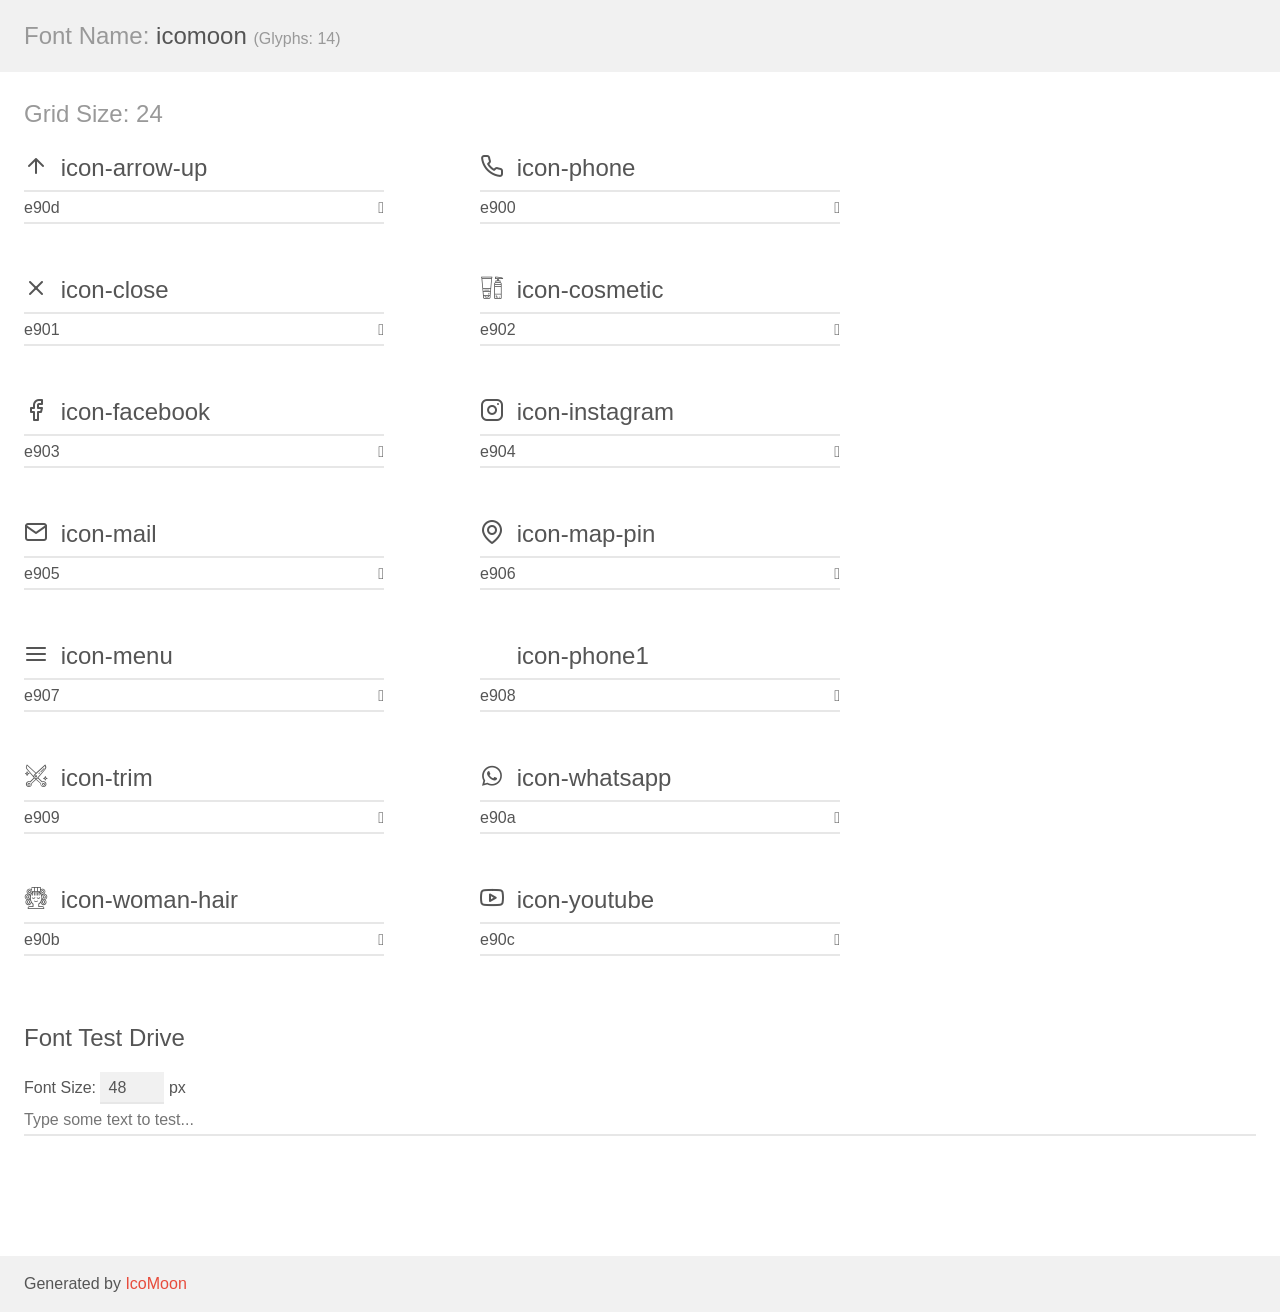
<file: assets/fonts/demo.html>
<!doctype html>
<html>
<head>
    <meta charset="utf-8">
    <title>IcoMoon Demo</title>
    <meta name="description" content="An Icon Font Generated By IcoMoon.io">
    <meta name="viewport" content="width=device-width, initial-scale=1">
    <link rel="stylesheet" href="demo-files/demo.css">
    <link rel="stylesheet" href="style.css"></head>
<body>
    <div class="bgc1 clearfix">
        <h1 class="mhmm mvm"><span class="fgc1">Font Name:</span> icomoon <small class="fgc1">(Glyphs:&nbsp;14)</small></h1>
    </div>
    <div class="clearfix mhl ptl">
        <h1 class="mvm mtn fgc1">Grid Size: 24</h1>
        <div class="glyph fs1">
            <div class="clearfix bshadow0 pbs">
                <span class="icon-arrow-up"></span>
                <span class="mls"> icon-arrow-up</span>
            </div>
            <fieldset class="fs0 size1of1 clearfix hidden-false">
                <input type="text" readonly value="e90d" class="unit size1of2" />
                <input type="text" maxlength="1" readonly value="&#xe90d;" class="unitRight size1of2 talign-right" />
            </fieldset>
            <div class="fs0 bshadow0 clearfix hidden-true">
                <span class="unit pvs fgc1">liga: </span>
                <input type="text" readonly value="" class="liga unitRight" />
            </div>
        </div>
        <div class="glyph fs1">
            <div class="clearfix bshadow0 pbs">
                <span class="icon-phone"></span>
                <span class="mls"> icon-phone</span>
            </div>
            <fieldset class="fs0 size1of1 clearfix hidden-false">
                <input type="text" readonly value="e900" class="unit size1of2" />
                <input type="text" maxlength="1" readonly value="&#xe900;" class="unitRight size1of2 talign-right" />
            </fieldset>
            <div class="fs0 bshadow0 clearfix hidden-true">
                <span class="unit pvs fgc1">liga: </span>
                <input type="text" readonly value="" class="liga unitRight" />
            </div>
        </div>
        <div class="glyph fs1">
            <div class="clearfix bshadow0 pbs">
                <span class="icon-close"></span>
                <span class="mls"> icon-close</span>
            </div>
            <fieldset class="fs0 size1of1 clearfix hidden-false">
                <input type="text" readonly value="e901" class="unit size1of2" />
                <input type="text" maxlength="1" readonly value="&#xe901;" class="unitRight size1of2 talign-right" />
            </fieldset>
            <div class="fs0 bshadow0 clearfix hidden-true">
                <span class="unit pvs fgc1">liga: </span>
                <input type="text" readonly value="" class="liga unitRight" />
            </div>
        </div>
        <div class="glyph fs1">
            <div class="clearfix bshadow0 pbs">
                <span class="icon-cosmetic"></span>
                <span class="mls"> icon-cosmetic</span>
            </div>
            <fieldset class="fs0 size1of1 clearfix hidden-false">
                <input type="text" readonly value="e902" class="unit size1of2" />
                <input type="text" maxlength="1" readonly value="&#xe902;" class="unitRight size1of2 talign-right" />
            </fieldset>
            <div class="fs0 bshadow0 clearfix hidden-true">
                <span class="unit pvs fgc1">liga: </span>
                <input type="text" readonly value="" class="liga unitRight" />
            </div>
        </div>
        <div class="glyph fs1">
            <div class="clearfix bshadow0 pbs">
                <span class="icon-facebook"></span>
                <span class="mls"> icon-facebook</span>
            </div>
            <fieldset class="fs0 size1of1 clearfix hidden-false">
                <input type="text" readonly value="e903" class="unit size1of2" />
                <input type="text" maxlength="1" readonly value="&#xe903;" class="unitRight size1of2 talign-right" />
            </fieldset>
            <div class="fs0 bshadow0 clearfix hidden-true">
                <span class="unit pvs fgc1">liga: </span>
                <input type="text" readonly value="" class="liga unitRight" />
            </div>
        </div>
        <div class="glyph fs1">
            <div class="clearfix bshadow0 pbs">
                <span class="icon-instagram"></span>
                <span class="mls"> icon-instagram</span>
            </div>
            <fieldset class="fs0 size1of1 clearfix hidden-false">
                <input type="text" readonly value="e904" class="unit size1of2" />
                <input type="text" maxlength="1" readonly value="&#xe904;" class="unitRight size1of2 talign-right" />
            </fieldset>
            <div class="fs0 bshadow0 clearfix hidden-true">
                <span class="unit pvs fgc1">liga: </span>
                <input type="text" readonly value="" class="liga unitRight" />
            </div>
        </div>
        <div class="glyph fs1">
            <div class="clearfix bshadow0 pbs">
                <span class="icon-mail"></span>
                <span class="mls"> icon-mail</span>
            </div>
            <fieldset class="fs0 size1of1 clearfix hidden-false">
                <input type="text" readonly value="e905" class="unit size1of2" />
                <input type="text" maxlength="1" readonly value="&#xe905;" class="unitRight size1of2 talign-right" />
            </fieldset>
            <div class="fs0 bshadow0 clearfix hidden-true">
                <span class="unit pvs fgc1">liga: </span>
                <input type="text" readonly value="" class="liga unitRight" />
            </div>
        </div>
        <div class="glyph fs1">
            <div class="clearfix bshadow0 pbs">
                <span class="icon-map-pin"></span>
                <span class="mls"> icon-map-pin</span>
            </div>
            <fieldset class="fs0 size1of1 clearfix hidden-false">
                <input type="text" readonly value="e906" class="unit size1of2" />
                <input type="text" maxlength="1" readonly value="&#xe906;" class="unitRight size1of2 talign-right" />
            </fieldset>
            <div class="fs0 bshadow0 clearfix hidden-true">
                <span class="unit pvs fgc1">liga: </span>
                <input type="text" readonly value="" class="liga unitRight" />
            </div>
        </div>
        <div class="glyph fs1">
            <div class="clearfix bshadow0 pbs">
                <span class="icon-menu"></span>
                <span class="mls"> icon-menu</span>
            </div>
            <fieldset class="fs0 size1of1 clearfix hidden-false">
                <input type="text" readonly value="e907" class="unit size1of2" />
                <input type="text" maxlength="1" readonly value="&#xe907;" class="unitRight size1of2 talign-right" />
            </fieldset>
            <div class="fs0 bshadow0 clearfix hidden-true">
                <span class="unit pvs fgc1">liga: </span>
                <input type="text" readonly value="" class="liga unitRight" />
            </div>
        </div>
        <div class="glyph fs1">
            <div class="clearfix bshadow0 pbs">
                <span class="icon-phone1"></span>
                <span class="mls"> icon-phone1</span>
            </div>
            <fieldset class="fs0 size1of1 clearfix hidden-false">
                <input type="text" readonly value="e908" class="unit size1of2" />
                <input type="text" maxlength="1" readonly value="&#xe908;" class="unitRight size1of2 talign-right" />
            </fieldset>
            <div class="fs0 bshadow0 clearfix hidden-true">
                <span class="unit pvs fgc1">liga: </span>
                <input type="text" readonly value="" class="liga unitRight" />
            </div>
        </div>
        <div class="glyph fs1">
            <div class="clearfix bshadow0 pbs">
                <span class="icon-trim"></span>
                <span class="mls"> icon-trim</span>
            </div>
            <fieldset class="fs0 size1of1 clearfix hidden-false">
                <input type="text" readonly value="e909" class="unit size1of2" />
                <input type="text" maxlength="1" readonly value="&#xe909;" class="unitRight size1of2 talign-right" />
            </fieldset>
            <div class="fs0 bshadow0 clearfix hidden-true">
                <span class="unit pvs fgc1">liga: </span>
                <input type="text" readonly value="" class="liga unitRight" />
            </div>
        </div>
        <div class="glyph fs1">
            <div class="clearfix bshadow0 pbs">
                <span class="icon-whatsapp"></span>
                <span class="mls"> icon-whatsapp</span>
            </div>
            <fieldset class="fs0 size1of1 clearfix hidden-false">
                <input type="text" readonly value="e90a" class="unit size1of2" />
                <input type="text" maxlength="1" readonly value="&#xe90a;" class="unitRight size1of2 talign-right" />
            </fieldset>
            <div class="fs0 bshadow0 clearfix hidden-true">
                <span class="unit pvs fgc1">liga: </span>
                <input type="text" readonly value="" class="liga unitRight" />
            </div>
        </div>
        <div class="glyph fs1">
            <div class="clearfix bshadow0 pbs">
                <span class="icon-woman-hair"></span>
                <span class="mls"> icon-woman-hair</span>
            </div>
            <fieldset class="fs0 size1of1 clearfix hidden-false">
                <input type="text" readonly value="e90b" class="unit size1of2" />
                <input type="text" maxlength="1" readonly value="&#xe90b;" class="unitRight size1of2 talign-right" />
            </fieldset>
            <div class="fs0 bshadow0 clearfix hidden-true">
                <span class="unit pvs fgc1">liga: </span>
                <input type="text" readonly value="" class="liga unitRight" />
            </div>
        </div>
        <div class="glyph fs1">
            <div class="clearfix bshadow0 pbs">
                <span class="icon-youtube"></span>
                <span class="mls"> icon-youtube</span>
            </div>
            <fieldset class="fs0 size1of1 clearfix hidden-false">
                <input type="text" readonly value="e90c" class="unit size1of2" />
                <input type="text" maxlength="1" readonly value="&#xe90c;" class="unitRight size1of2 talign-right" />
            </fieldset>
            <div class="fs0 bshadow0 clearfix hidden-true">
                <span class="unit pvs fgc1">liga: </span>
                <input type="text" readonly value="" class="liga unitRight" />
            </div>
        </div>
    </div>

    <!--[if gt IE 8]><!-->
    <div class="mhl clearfix mbl">
        <h1>Font Test Drive</h1>
        <label>
            Font Size: <input id="fontSize" type="number" class="textbox0 mbm"
            min="8" value="48" />
            px
        </label>
        <input id="testText" type="text" class="phl size1of1 mvl"
        placeholder="Type some text to test..." value=""/>
        <div id="testDrive" class="icon-" style="font-family: icomoon">&nbsp;
        </div>
    </div>
    <!--<![endif]-->
    <div class="bgc1 clearfix">
        <p class="mhl">Generated by <a href="https://icomoon.io/app">IcoMoon</a></p>
    </div>

    <script src="demo-files/demo.js"></script>
</body>
</html>
</file>
<file: assets/fonts/demo-files/demo.css>
body {
  padding: 0;
  margin: 0;
  font-family: sans-serif;
  font-size: 1em;
  line-height: 1.5;
  color: #555;
  background: #fff;
}
h1 {
  font-size: 1.5em;
  font-weight: normal;
}
small {
  font-size: .66666667em;
}
a {
  color: #e74c3c;
  text-decoration: none;
}
a:hover, a:focus {
  box-shadow: 0 1px #e74c3c;
}
.bshadow0, input {
  box-shadow: inset 0 -2px #e7e7e7;
}
input:hover {
  box-shadow: inset 0 -2px #ccc;
}
input, fieldset {
  font-family: sans-serif;
  font-size: 1em;
  margin: 0;
  padding: 0;
  border: 0;
}
input {
  color: inherit;
  line-height: 1.5;
  height: 1.5em;
  padding: .25em 0;
}
input:focus {
  outline: none;
  box-shadow: inset 0 -2px #449fdb;
}
.glyph {
  font-size: 16px;
  width: 15em;
  padding-bottom: 1em;
  margin-right: 4em;
  margin-bottom: 1em;
  float: left;
  overflow: hidden;
}
.liga {
  width: 80%;
  width: calc(100% - 2.5em);
}
.talign-right {
  text-align: right;
}
.talign-center {
  text-align: center;
}
.bgc1 {
  background: #f1f1f1;
}
.fgc1 {
  color: #999;
}
.fgc0 {
  color: #000;
}
p {
  margin-top: 1em;
  margin-bottom: 1em;
}
.mvm {
  margin-top: .75em;
  margin-bottom: .75em;
}
.mtn {
  margin-top: 0;
}
.mtl, .mal {
  margin-top: 1.5em;
}
.mbl, .mal {
  margin-bottom: 1.5em;
}
.mal, .mhl {
  margin-left: 1.5em;
  margin-right: 1.5em;
}
.mhmm {
  margin-left: 1em;
  margin-right: 1em;
}
.mls {
  margin-left: .25em;
}
.ptl {
  padding-top: 1.5em;
}
.pbs, .pvs {
  padding-bottom: .25em;
}
.pvs, .pts {
  padding-top: .25em;
}
.unit {
  float: left;
}
.unitRight {
  float: right;
}
.size1of2 {
  width: 50%;
}
.size1of1 {
  width: 100%;
}
.clearfix:before, .clearfix:after {
  content: " ";
  display: table;
}
.clearfix:after {
  clear: both;
}
.hidden-true {
  display: none;
}
.textbox0 {
  width: 3em;
  background: #f1f1f1;
  padding: .25em .5em;
  line-height: 1.5;
  height: 1.5em;
}
#testDrive {
  display: block;
  padding-top: 24px;
  line-height: 1.5;
}
.fs0 {
  font-size: 16px;
}
.fs1 {
  font-size: 24px;
}
</file>
<file: assets/fonts/style.css>
@font-face {
  font-family: 'icomoon';
  src:  url('fonts/icomoon.eot?lhywl7');
  src:  url('fonts/icomoon.eot?lhywl7#iefix') format('embedded-opentype'),
    url('fonts/icomoon.ttf?lhywl7') format('truetype'),
    url('fonts/icomoon.woff?lhywl7') format('woff'),
    url('fonts/icomoon.svg?lhywl7#icomoon') format('svg');
  font-weight: normal;
  font-style: normal;
  font-display: block;
}

[class^="icon-"], [class*=" icon-"] {
  /* use !important to prevent issues with browser extensions that change fonts */
  font-family: 'icomoon' !important;
  speak: never;
  font-style: normal;
  font-weight: normal;
  font-variant: normal;
  text-transform: none;
  line-height: 1;

  /* Better Font Rendering =========== */
  -webkit-font-smoothing: antialiased;
  -moz-osx-font-smoothing: grayscale;
}

.icon-arrow-up:before {
  content: "\e90d";
}
.icon-phone:before {
  content: "\e900";
}
.icon-close:before {
  content: "\e901";
}
.icon-cosmetic:before {
  content: "\e902";
}
.icon-facebook:before {
  content: "\e903";
}
.icon-instagram:before {
  content: "\e904";
}
.icon-mail:before {
  content: "\e905";
}
.icon-map-pin:before {
  content: "\e906";
}
.icon-menu:before {
  content: "\e907";
}
.icon-phone1:before {
  content: "\e908";
}
.icon-trim:before {
  content: "\e909";
}
.icon-whatsapp:before {
  content: "\e90a";
}
.icon-woman-hair:before {
  content: "\e90b";
}
.icon-youtube:before {
  content: "\e90c";
}
</file>
